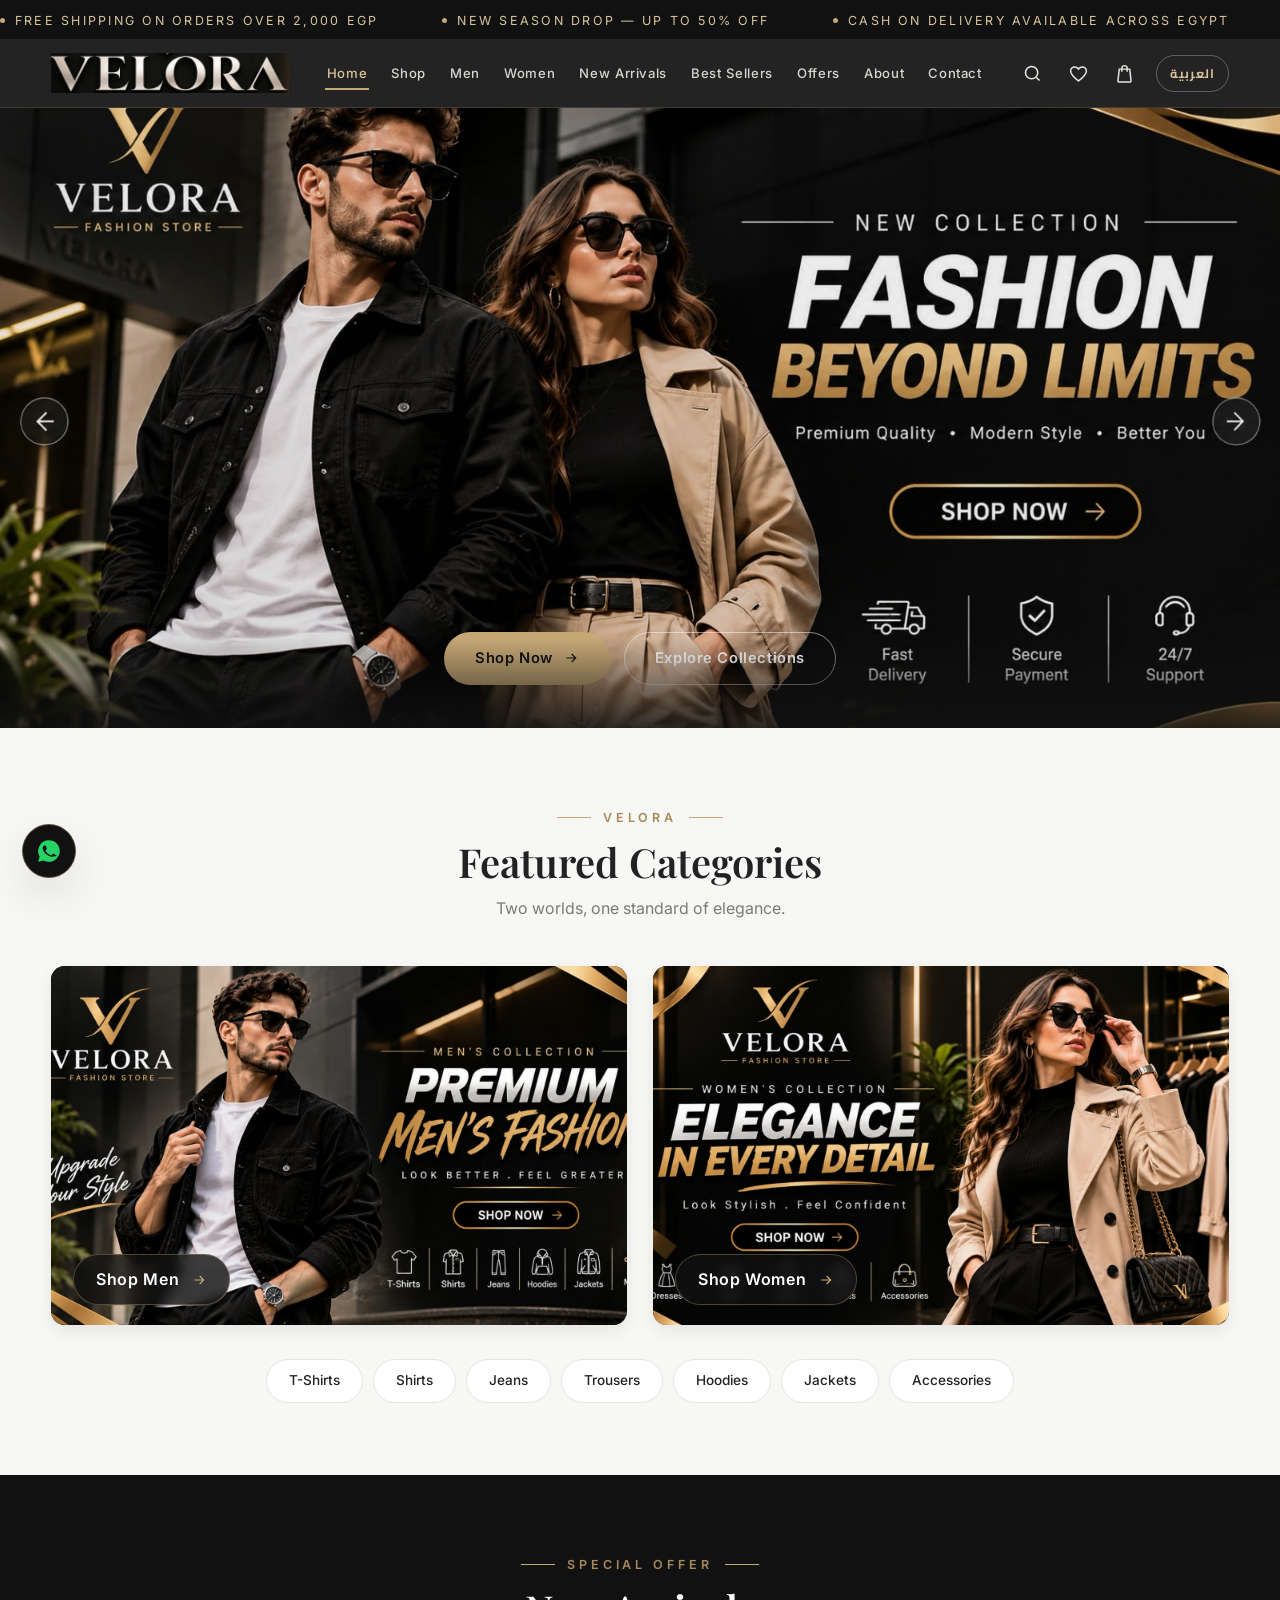
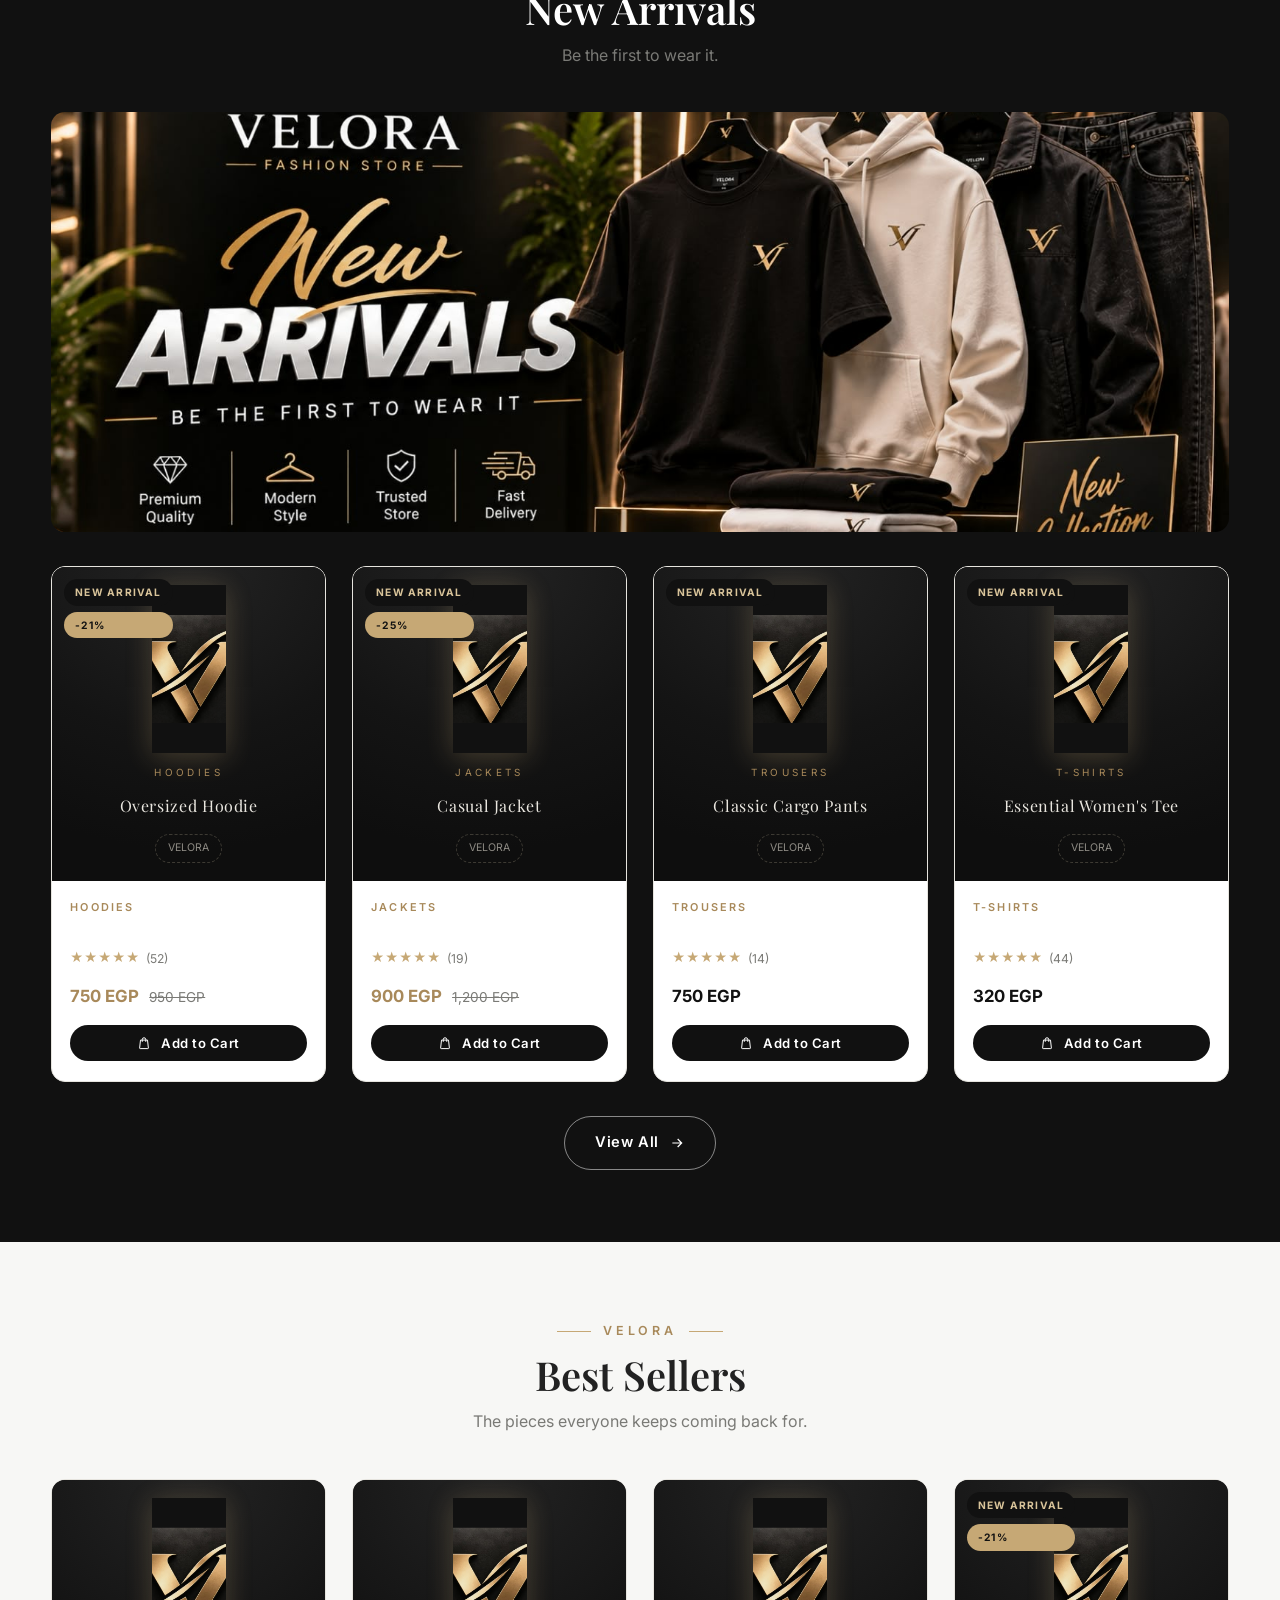
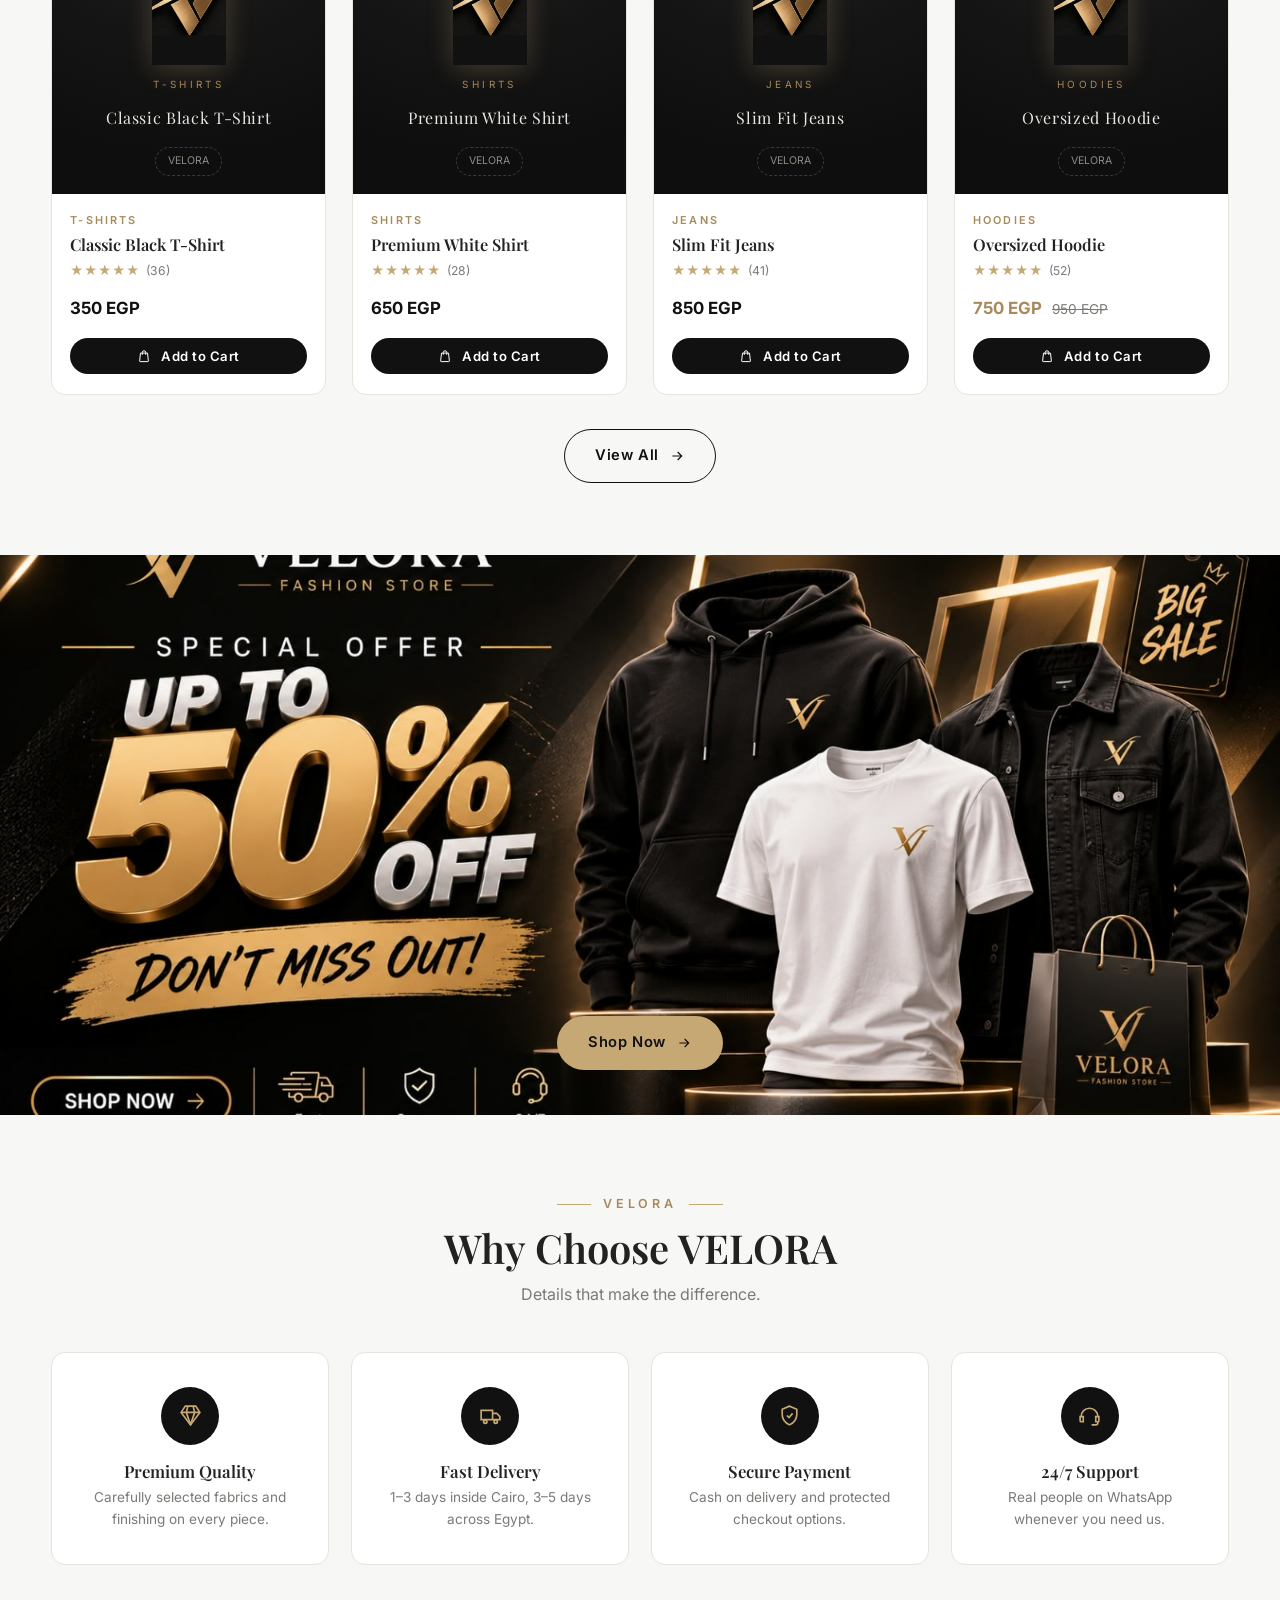
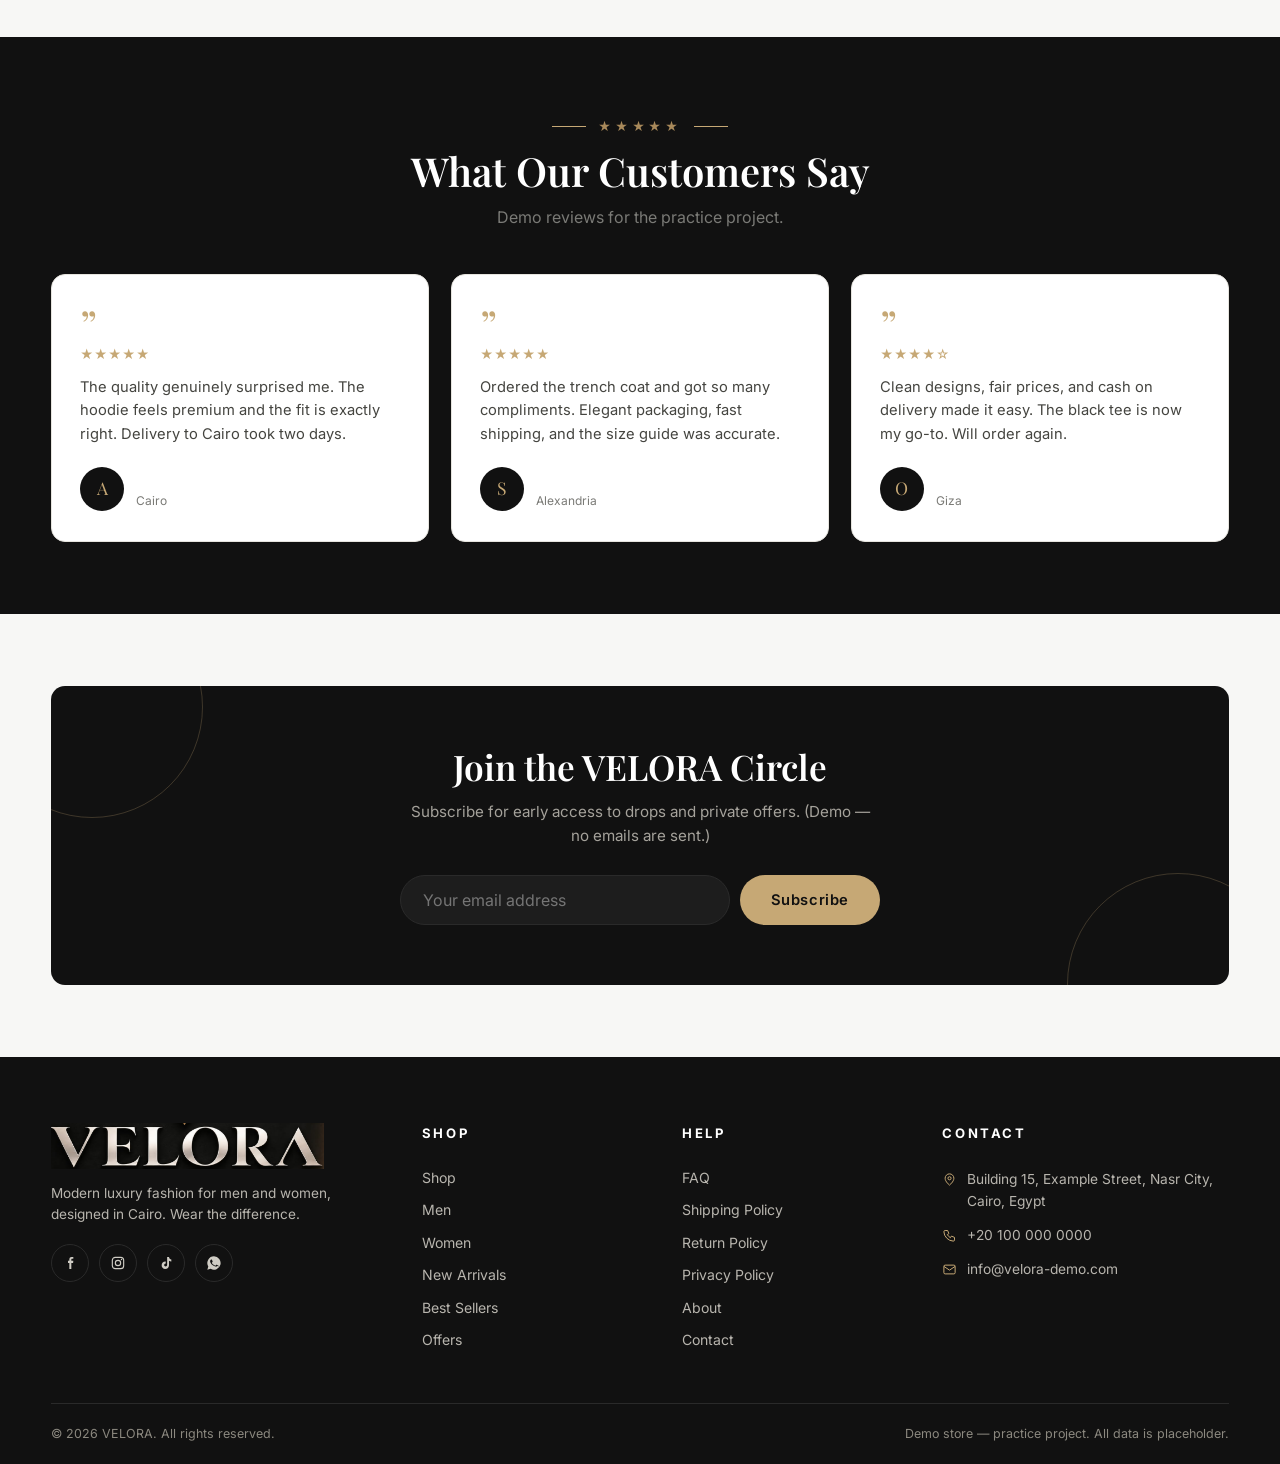
<file: index.html>
<!DOCTYPE html>
<html lang="en" dir="ltr">
<head>
  <meta charset="UTF-8" />
  <meta name="viewport" content="width=device-width, initial-scale=1.0" />
  <title>VELORA — Fashion Store | Wear The Difference</title>
  <meta name="description" content="VELORA is a modern luxury fashion store in Cairo, Egypt. Premium men's and women's clothing: t-shirts, shirts, jeans, hoodies, jackets and accessories. Wear the difference." />
  <meta name="keywords" content="VELORA, fashion store, Egypt, Cairo, clothing, menswear, womenswear, luxury fashion" />
  <meta name="author" content="VELORA Fashion Store" />
  <meta name="theme-color" content="#111111" />
  <meta property="og:type" content="website" />
  <meta property="og:title" content="VELORA — Fashion Store" />
  <meta property="og:description" content="Premium fashion for men and women. Wear the difference." />
  <meta property="og:image" content="" />
  <link rel="icon" type="image/png" href="[data-uri]" />
  <link rel="apple-touch-icon" href="[data-uri]" />
  <link rel="preconnect" href="https://fonts.googleapis.com" />
  <link rel="preconnect" href="https://fonts.gstatic.com" crossorigin />
  <link href="https://fonts.googleapis.com/css2?family=Playfair+Display:ital,wght@0,500;0,600;0,700;1,500&family=Inter:wght@400;500;600;700&family=Cairo:wght@400;600;700;800&display=swap" rel="stylesheet" />
  <link rel="stylesheet" href="style.css" />
  <script>
  /* VELORA admin gate: unlock Edit/admin UI via ?admin (sticks per browser), ?admin=off locks again. */
  try {
    var gq = new URLSearchParams(location.search);
    if (gq.has("admin")) {
      if (gq.get("admin") === "off") localStorage.removeItem("velora_admin");
      else localStorage.setItem("velora_admin", "1");
      history.replaceState(null, "", location.pathname + (location.hash || "#/"));
    }
  } catch (ge) {}
  </script>
</head>
<body>
  <div id="splash" aria-hidden="true">
    <div class="splash-inner">
      <img data-img="logo-mark.png" src="" alt="VELORA" class="splash-logo" />
      <div class="splash-bar"><span></span></div>
    </div>
  </div>
  <div id="app" aria-live="polite"></div>
  <div id="overlay-root"></div>
  <div id="toast-root" role="status" aria-live="polite"></div>
  
  <script src="img-1.js"></script>
  <script src="img-2.js"></script>
  <script src="img-3.js"></script>
  <script src="img-4.js"></script>
  <script src="img-5.js"></script>
  <script src="img-6.js"></script>
  <script src="img-7.js"></script>
  <script src="img-8.js"></script>
  <script>document.querySelectorAll("[data-img]").forEach(function(el){el.src=(window.VELORA_IMG&&VELORA_IMG[el.dataset.img])||el.dataset.img;});</script>
  <script src="app.js?v=3"></script>
</body>
</html>
</file>
<file: style.css>
/* ============================================================
   VELORA — Fashion Store
   Identity: #111111 / #FFFFFF / #C6A875 on #F7F7F5
   Modern. Minimal. Premium.
   ============================================================ */

:root {
  --black: #111111;
  --ink: #1a1a1a;
  --white: #ffffff;
  --gold: #c6a875;
  --gold-soft: #d9c49a;
  --gold-deep: #a8895a;
  --bg: #f7f7f5;
  --text: #222222;
  --muted: #7a7a76;
  --line: #e6e4de;
  --line-dark: #2a2a2a;
  --danger: #c0392b;
  --success: #1e7e4d;
  --radius: 14px;
  --radius-sm: 9px;
  --shadow: 0 18px 45px rgba(17, 17, 17, 0.10);
  --shadow-sm: 0 6px 18px rgba(17, 17, 17, 0.08);
  --font-display: "Playfair Display", "Cairo", serif;
  --font-body: "Inter", "Cairo", system-ui, sans-serif;
  --header-h: 68px;
  --ease: cubic-bezier(0.22, 1, 0.36, 1);
}

* { margin: 0; padding: 0; box-sizing: border-box; }

html { scroll-behavior: smooth; -webkit-text-size-adjust: 100%; }

body {
  font-family: var(--font-body);
  background: var(--bg);
  color: var(--text);
  line-height: 1.6;
  min-height: 100vh;
  overflow-x: hidden;
}

[dir="rtl"] body, [dir="rtl"] { font-family: "Cairo", var(--font-body); }

img { max-width: 100%; display: block; }
a { color: inherit; text-decoration: none; }
button { font-family: inherit; cursor: pointer; border: none; background: none; color: inherit; }
input, select, textarea { font-family: inherit; font-size: 1rem; color: var(--text); }
ul { list-style: none; }

::selection { background: var(--gold); color: var(--black); }

h1, h2, h3, .display { font-family: var(--font-display); font-weight: 600; line-height: 1.2; }
[dir="rtl"] h1, [dir="rtl"] h2, [dir="rtl"] h3, [dir="rtl"] .display { font-family: "Cairo", var(--font-display); font-weight: 700; }

/* ---------- Splash ---------- */
#splash {
  position: fixed; inset: 0; z-index: 200;
  background: var(--black);
  display: flex; align-items: center; justify-content: center;
  transition: opacity 0.55s var(--ease), visibility 0.55s;
}
#splash.hide { opacity: 0; visibility: hidden; }
.splash-inner { text-align: center; }
.splash-logo { width: 120px; margin: 0 auto 22px; filter: drop-shadow(0 6px 20px rgba(198,168,117,.35)); }
.splash-bar { width: 160px; height: 2px; background: #2c2c2c; margin: 0 auto; overflow: hidden; border-radius: 2px; }
.splash-bar span { display: block; height: 100%; width: 40%; background: var(--gold); animation: splashslide 1s infinite var(--ease); }
@keyframes splashslide { 0% { transform: translateX(-110%);} 100% { transform: translateX(420%);} }

/* ---------- Layout helpers ---------- */
.container { width: min(1200px, 92%); margin-inline: auto; }
.section { padding: 72px 0; }
.section.dark { background: var(--black); color: var(--white); }
.section-head { text-align: center; margin-bottom: 44px; }
.section-head .eyebrow {
  display: inline-flex; align-items: center; gap: 12px;
  font-size: .78rem; letter-spacing: .32em; text-transform: uppercase;
  color: var(--gold-deep); font-weight: 600;
}
.section-head .eyebrow::before, .section-head .eyebrow::after {
  content: ""; width: 34px; height: 1px; background: var(--gold);
}
.section-head h2 { font-size: clamp(1.7rem, 4vw, 2.5rem); margin-top: 10px; }
.section.dark .section-head h2 { color: var(--white); }
.section-head p { color: var(--muted); max-width: 560px; margin: 10px auto 0; }

/* ---------- Buttons ---------- */
.btn {
  display: inline-flex; align-items: center; justify-content: center; gap: 10px;
  padding: 14px 30px; border-radius: 999px;
  font-weight: 600; font-size: .92rem; letter-spacing: .04em;
  transition: transform .25s var(--ease), box-shadow .25s, background .25s, color .25s;
  border: 1px solid transparent; user-select: none; white-space: nowrap;
}
.btn:active { transform: scale(.97); }
.btn-gold { background: var(--gold); color: var(--black); }
.btn-gold:hover { background: var(--gold-soft); box-shadow: 0 10px 26px rgba(198,168,117,.35); transform: translateY(-2px); }
.btn-dark { background: var(--black); color: var(--white); }
.btn-dark:hover { background: var(--ink); transform: translateY(-2px); box-shadow: var(--shadow-sm); }
.btn-outline { border-color: var(--black); color: var(--black); background: transparent; }
.btn-outline:hover { background: var(--black); color: var(--white); }
.btn-outline-light { border-color: rgba(255,255,255,.5); color: var(--white); background: transparent; }
.btn-outline-light:hover { border-color: var(--gold); color: var(--gold); }
.btn-ghost { color: var(--muted); padding: 10px 14px; }
.btn-ghost:hover { color: var(--black); }
.btn-block { width: 100%; }
.btn[disabled] { opacity: .45; pointer-events: none; }
.btn svg { width: 16px; height: 16px; flex-shrink: 0; }
.btn-sm { padding: 9px 18px; font-size: .82rem; }
.btn-sm svg { width: 14px; height: 14px; }

/* ---------- Announcement bar ---------- */
.announce {
  background: var(--black); color: var(--gold-soft);
  font-size: .78rem; letter-spacing: .18em; text-transform: uppercase;
  overflow: hidden; white-space: nowrap; padding: 9px 0; position: relative;
}
.announce-track { display: inline-flex; gap: 64px; animation: marquee 26s linear infinite; will-change: transform; }
[dir="rtl"] .announce-track { animation-name: marquee-rtl; }
.announce-track span { display: inline-flex; align-items: center; gap: 10px; }
.announce-track i { width: 5px; height: 5px; background: var(--gold); border-radius: 50%; display: inline-block; }
@keyframes marquee { from { transform: translateX(0);} to { transform: translateX(-50%);} }
@keyframes marquee-rtl { from { transform: translateX(0);} to { transform: translateX(50%);} }

/* ---------- Header ---------- */
.site-header {
  position: sticky; top: 0; z-index: 90;
  background: rgba(17,17,17,.92); backdrop-filter: blur(14px);
  color: var(--white);
  border-bottom: 1px solid rgba(198,168,117,.18);
}
.navbar { height: var(--header-h); display: flex; align-items: center; gap: 20px; }
.brand { display: flex; align-items: center; gap: 12px; flex-shrink: 0; }
.brand img { height: 40px; width: auto; }
.brand-text { font-family: var(--font-display); font-size: 1.35rem; letter-spacing: .18em; color: var(--white); }
.brand-text small { display: block; font-family: var(--font-body); font-size: .52rem; letter-spacing: .42em; color: var(--gold); margin-top: -3px; }
.nav-links { display: flex; align-items: center; gap: 20px; margin-inline-start: auto; }
.nav-links a {
  font-size: .82rem; font-weight: 500; letter-spacing: .05em; color: #d8d6d1;
  padding: 6px 2px; position: relative; transition: color .2s; white-space: nowrap;
}
.nav-links a::after {
  content: ""; position: absolute; bottom: 0; inset-inline-start: 0;
  width: 0; height: 1.5px; background: var(--gold); transition: width .3s var(--ease);
}
.nav-links a:hover, .nav-links a.active { color: var(--gold-soft); }
.nav-links a:hover::after, .nav-links a.active::after { width: 100%; }
.nav-actions { display: flex; align-items: center; gap: 4px; margin-inline-start: 8px; }
.icon-btn {
  position: relative; width: 42px; height: 42px; border-radius: 50%;
  display: inline-flex; align-items: center; justify-content: center;
  color: #e8e6e1; transition: background .2s, color .2s;
}
.icon-btn:hover { background: rgba(198,168,117,.14); color: var(--gold-soft); }
.icon-btn svg { width: 21px; height: 21px; }
.count-badge {
  position: absolute; top: 3px; inset-inline-end: 2px;
  min-width: 17px; height: 17px; padding: 0 4px; border-radius: 999px;
  background: var(--gold); color: var(--black);
  font-size: .64rem; font-weight: 700; display: flex; align-items: center; justify-content: center;
}
.lang-toggle {
  font-size: .78rem; font-weight: 700; letter-spacing: .08em;
  border: 1px solid rgba(255,255,255,.28); border-radius: 999px; padding: 6px 13px;
  color: var(--gold-soft); transition: all .2s; margin-inline-start: 6px;
}
.lang-toggle:hover { border-color: var(--gold); background: rgba(198,168,117,.12); }
.nav-burger { display: none; }

/* Mobile nav drawer */
.mobile-nav {
  position: fixed; inset: 0; z-index: 120; visibility: hidden;
}
.mobile-nav.open { visibility: visible; }
.mobile-nav .scrim { position: absolute; inset: 0; background: rgba(0,0,0,.55); opacity: 0; transition: opacity .3s; }
.mobile-nav.open .scrim { opacity: 1; }
.mobile-nav .panel {
  position: absolute; top: 0; bottom: 0; inset-inline-start: 0;
  width: min(320px, 84vw); background: var(--black); color: var(--white);
  padding: 26px; transform: translateX(-102%); transition: transform .38s var(--ease);
  display: flex; flex-direction: column; gap: 4px; overflow-y: auto;
}
[dir="rtl"] .mobile-nav .panel { transform: translateX(102%); }
.mobile-nav.open .panel { transform: translateX(0); }
.mobile-nav .panel a.mlink {
  padding: 13px 6px; font-size: 1rem; border-bottom: 1px solid var(--line-dark);
  display: flex; justify-content: space-between; align-items: center; color: #ddd;
}
.mobile-nav .panel a.mlink:hover { color: var(--gold-soft); }
.mobile-nav .mhead { display: flex; align-items: center; justify-content: space-between; margin-bottom: 14px; }

/* ---------- Hero ---------- */
.hero { position: relative; background: var(--black); overflow: hidden; }
.hero-media { position: relative; }
.hero-media img { width: 100%; height: min(74vh, 620px); object-fit: cover; object-position: center; opacity: .92; display: block; }
.hero-cta {
  position: absolute; inset-inline: 0; bottom: 7%;
  display: flex; justify-content: center; gap: 14px; flex-wrap: wrap; padding: 0 16px;
}
.hero-scroll {
  position: absolute; bottom: 14px; inset-inline-start: 50%; transform: translateX(-50%);
  color: rgba(255,255,255,.65); font-size: .7rem; letter-spacing: .3em; text-transform: uppercase;
  display: none;
}
.hero::after {
  content: ""; position: absolute; inset: auto 0 0 0; height: 90px;
  background: linear-gradient(to top, rgba(17,17,17,.85), transparent); pointer-events: none;
}

/* ---------- Category cards ---------- */
.cat-grid { display: grid; grid-template-columns: repeat(2, 1fr); gap: 26px; }
.cat-card {
  position: relative; border-radius: var(--radius); overflow: hidden;
  aspect-ratio: 16/10; background: var(--black); box-shadow: var(--shadow-sm);
  transition: transform .4s var(--ease), box-shadow .4s;
}
.cat-card:hover { transform: translateY(-6px); box-shadow: var(--shadow); }
.cat-card img { width: 100%; height: 100%; object-fit: cover; transition: transform .8s var(--ease); }
.cat-card:hover img { transform: scale(1.05); }
.cat-card .cat-label {
  position: absolute; inset-inline-start: 22px; bottom: 20px;
  background: rgba(17,17,17,.78); backdrop-filter: blur(6px);
  color: var(--white); padding: 12px 22px; border-radius: 999px;
  display: flex; align-items: center; gap: 12px; font-weight: 600; letter-spacing: .04em;
  border: 1px solid rgba(198,168,117,.35);
}
.cat-card .cat-label svg { width: 16px; height: 16px; color: var(--gold); }
.chip-row { display: flex; flex-wrap: wrap; gap: 10px; justify-content: center; margin-top: 34px; }
.chip {
  padding: 10px 22px; border-radius: 999px; border: 1px solid var(--line);
  background: var(--white); font-size: .85rem; font-weight: 500;
  transition: all .25s var(--ease);
}
.chip:hover, .chip.active { background: var(--black); color: var(--gold-soft); border-color: var(--black); }

/* ---------- Product grid & cards ---------- */
.product-grid {
  display: grid; grid-template-columns: repeat(auto-fill, minmax(240px, 1fr));
  gap: 26px;
}
.pcard {
  background: var(--white); border-radius: var(--radius); overflow: hidden;
  border: 1px solid var(--line); position: relative;
  transition: transform .35s var(--ease), box-shadow .35s;
  display: flex; flex-direction: column;
}
.pcard:hover { transform: translateY(-6px); box-shadow: var(--shadow); }
.pcard-media { position: relative; aspect-ratio: 4/4.6; overflow: hidden; background: #161616; }
.pcard-media img { width: 100%; height: 100%; object-fit: cover; transition: transform .7s var(--ease); }
.pcard:hover .pcard-media img { transform: scale(1.06); }
.pcard-badges { position: absolute; top: 12px; inset-inline-start: 12px; display: flex; flex-direction: column; gap: 6px; z-index: 2; }
.badge {
  font-size: .64rem; font-weight: 700; letter-spacing: .12em; text-transform: uppercase;
  padding: 5px 11px; border-radius: 999px;
}
.badge.new { background: var(--black); color: var(--gold-soft); }
.badge.sale { background: var(--gold); color: var(--black); }
.badge.out { background: #eee; color: #888; }
.pcard-quick {
  position: absolute; top: 12px; inset-inline-end: 12px; z-index: 2;
  display: flex; flex-direction: column; gap: 8px;
  opacity: 0; transform: translateY(-6px); transition: all .3s var(--ease);
}
.pcard:hover .pcard-quick { opacity: 1; transform: translateY(0); }
.quick-btn {
  width: 38px; height: 38px; border-radius: 50%; background: var(--white);
  display: flex; align-items: center; justify-content: center; box-shadow: var(--shadow-sm);
  transition: all .2s;
}
.quick-btn:hover { background: var(--black); color: var(--gold-soft); }
.quick-btn.active { background: var(--gold); color: var(--black); }
.quick-btn svg { width: 17px; height: 17px; }
.btn-ghost svg { width: 15px; height: 15px; }
.pcard-body { padding: 18px 18px 20px; display: flex; flex-direction: column; gap: 6px; flex: 1; }
.pcard-cat { font-size: .68rem; letter-spacing: .2em; text-transform: uppercase; color: var(--gold-deep); font-weight: 600; }
.pcard-name { font-size: 1.02rem; font-weight: 600; }
.pcard-name a:hover { color: var(--gold-deep); }
.pcard-rating { display: flex; align-items: center; gap: 6px; font-size: .76rem; color: var(--muted); }
.stars { color: var(--gold); letter-spacing: 1px; font-size: .8rem; }
.pcard-price { margin-top: auto; display: flex; align-items: baseline; gap: 10px; padding-top: 8px; }
.price { font-weight: 700; font-size: 1.05rem; }
.price.old { color: var(--muted); text-decoration: line-through; font-weight: 400; font-size: .85rem; }
.price.now { color: var(--black); }
.price.now.sale { color: var(--gold-deep); }
.pcard .add-row { margin-top: 10px; }

/* Placeholder image slot */
.ph-img {
  width: 100%; height: 100%; display: flex; flex-direction: column;
  align-items: center; justify-content: center; gap: 12px;
  background:
    radial-gradient(120% 90% at 50% 0%, #232323 0%, #141414 60%, #0e0e0e 100%);
  color: var(--gold); text-align: center; padding: 18px;
}
.ph-img img.ph-mark { width: 74px; opacity: .95; filter: drop-shadow(0 4px 14px rgba(198,168,117,.3)); }
.ph-img .ph-name { font-family: var(--font-display); font-size: 1rem; color: #e9e6df; letter-spacing: .04em; }
.ph-img .ph-cat { font-size: .62rem; letter-spacing: .34em; text-transform: uppercase; color: var(--gold-deep); }
.ph-img .ph-hint { font-size: .66rem; color: #8f8c85; border: 1px dashed #3d3a33; padding: 5px 12px; border-radius: 999px; margin-top: 4px; }

/* Edit-mode controls */
.edit-fab {
  position: fixed; bottom: 22px; inset-inline-end: 22px; z-index: 110;
  display: flex; align-items: center; gap: 10px;
  background: var(--black); color: var(--gold-soft);
  border: 1px solid rgba(198,168,117,.4);
  padding: 13px 22px; border-radius: 999px; font-weight: 600; font-size: .85rem;
  box-shadow: var(--shadow); transition: all .25s var(--ease);
}
.edit-fab:hover { transform: translateY(-3px); }
.edit-fab.on { background: var(--gold); color: var(--black); }
.edit-fab svg { width: 17px; height: 17px; }
body.editing .pcard, body.editing .banner-slot { outline: 2px dashed var(--gold); outline-offset: 3px; }
.pcard-edit {
  position: absolute; bottom: 12px; inset-inline-end: 12px; z-index: 3;
  display: none; gap: 8px;
}
body.editing .pcard-edit { display: flex; }
.mini-btn {
  width: 36px; height: 36px; border-radius: 50%;
  background: var(--gold); color: var(--black);
  display: flex; align-items: center; justify-content: center; box-shadow: var(--shadow-sm);
  font-size: .8rem; font-weight: 700;
}
.mini-btn.danger { background: var(--danger); color: #fff; }
.mini-btn svg { width: 16px; height: 16px; }
.edit-banner-btn svg { width: 14px; height: 14px; }
.edit-banner-btn {
  display: none; position: absolute; top: 14px; inset-inline-end: 14px; z-index: 5;
  background: rgba(17,17,17,.85); color: var(--gold-soft); border: 1px solid var(--gold);
  padding: 9px 18px; border-radius: 999px; font-size: .8rem; font-weight: 600;
}
body.editing .edit-banner-btn { display: inline-flex; align-items: center; gap: 8px; }
.banner-slot { position: relative; }

/* ---------- Promo banner ---------- */
.promo-band { position: relative; background: var(--black); overflow: hidden; }
.promo-band img { width: 100%; max-height: 560px; object-fit: cover; display: block; }
.promo-band .promo-cta { position: absolute; inset-inline: 0; bottom: 8%; display: flex; justify-content: center; }

/* ---------- Feature band (why choose us) ---------- */
.feat-grid { display: grid; grid-template-columns: repeat(4, 1fr); gap: 22px; }
.feat-card {
  background: var(--white); border: 1px solid var(--line); border-radius: var(--radius);
  padding: 34px 24px; text-align: center; transition: all .3s var(--ease);
}
.feat-card:hover { transform: translateY(-5px); box-shadow: var(--shadow-sm); border-color: var(--gold); }
.feat-ico {
  width: 58px; height: 58px; margin: 0 auto 16px; border-radius: 50%;
  background: var(--black); color: var(--gold);
  display: flex; align-items: center; justify-content: center;
}
.feat-ico svg { width: 25px; height: 25px; }
.feat-card h3 { font-size: 1.05rem; margin-bottom: 6px; }
.feat-card p { font-size: .85rem; color: var(--muted); }
.dark .feat-card { background: #181818; border-color: var(--line-dark); }
.dark .feat-card h3 { color: var(--white); }
.dark .feat-card p { color: #9a978f; }
.dark .feat-card:hover { border-color: var(--gold); }

/* ---------- Reviews ---------- */
.review-grid { display: grid; grid-template-columns: repeat(3, 1fr); gap: 22px; }
.review-card {
  background: var(--white); border-radius: var(--radius); border: 1px solid var(--line);
  padding: 28px; position: relative;
}
.review-card .quote { font-family: var(--font-display); font-size: 2.6rem; color: var(--gold); line-height: 1; }
.review-card p { font-size: .92rem; margin: 10px 0 18px; color: #454540; }
.review-who { display: flex; align-items: center; gap: 12px; }
.review-who .avatar {
  width: 44px; height: 44px; border-radius: 50%; background: var(--black); color: var(--gold);
  display: flex; align-items: center; justify-content: center; font-family: var(--font-display); font-size: 1.1rem;
}
.review-who b { font-size: .9rem; display: block; }
.review-who span { font-size: .75rem; color: var(--muted); }

/* ---------- Newsletter ---------- */
.newsletter { background: var(--black); color: var(--white); border-radius: var(--radius); padding: 60px 7%; text-align: center; position: relative; overflow: hidden; }
.newsletter::before, .newsletter::after {
  content: ""; position: absolute; width: 220px; height: 220px; border-radius: 50%;
  border: 1px solid rgba(198,168,117,.25);
}
.newsletter::before { top: -90px; inset-inline-start: -70px; }
.newsletter::after { bottom: -110px; inset-inline-end: -60px; }
.newsletter h2 { color: var(--white); font-size: clamp(1.5rem, 3.4vw, 2.2rem); }
.newsletter p { color: #a5a29b; max-width: 480px; margin: 12px auto 26px; font-size: .95rem; }
.news-form { display: flex; gap: 10px; max-width: 480px; margin: 0 auto; }
.news-form input {
  flex: 1; background: #1d1d1d; border: 1px solid var(--line-dark); color: var(--white);
  border-radius: 999px; padding: 14px 22px; outline: none; transition: border .2s;
}
.news-form input:focus { border-color: var(--gold); }

/* ---------- Footer ---------- */
.site-footer { background: var(--black); color: #b8b5ae; padding: 66px 0 0; margin-top: 0; }
.footer-grid { display: grid; grid-template-columns: 1.5fr 1fr 1fr 1.3fr; gap: 40px; padding-bottom: 46px; }
.footer-brand img { height: 46px; margin-bottom: 14px; }
.footer-brand p { font-size: .85rem; max-width: 280px; }
.socials { display: flex; gap: 10px; margin-top: 18px; }
.socials a {
  width: 38px; height: 38px; border-radius: 50%; border: 1px solid var(--line-dark);
  display: flex; align-items: center; justify-content: center; color: #cfccc4; transition: all .25s;
}
.socials a:hover { background: var(--gold); color: var(--black); border-color: var(--gold); }
.socials svg { width: 16px; height: 16px; }
.footer-col h4 { color: var(--white); font-family: var(--font-body); font-size: .82rem; letter-spacing: .2em; text-transform: uppercase; margin-bottom: 18px; }
.footer-col a, .footer-col li { display: block; font-size: .88rem; padding: 5px 0; transition: color .2s; }
.footer-col a:hover { color: var(--gold-soft); }
.footer-contact li { display: flex; gap: 10px; align-items: flex-start; font-size: .86rem; padding: 6px 0; }
.footer-contact svg { width: 15px; height: 15px; color: var(--gold); flex-shrink: 0; margin-top: 4px; }
.footer-bottom {
  border-top: 1px solid var(--line-dark); padding: 20px 0; font-size: .78rem;
  display: flex; justify-content: space-between; gap: 12px; flex-wrap: wrap; color: #8b887f;
}

/* ---------- Page hero (inner pages) ---------- */
.page-hero { background: var(--black); color: var(--white); padding: 58px 0; text-align: center; position: relative; overflow: hidden; }
.page-hero::after { content: ""; position: absolute; inset: 0; background: radial-gradient(60% 120% at 50% 0%, rgba(198,168,117,.14), transparent 70%); }
.page-hero h1 { font-size: clamp(1.8rem, 4.5vw, 2.7rem); position: relative; }
.page-hero .crumbs { font-size: .78rem; letter-spacing: .16em; text-transform: uppercase; color: var(--gold-soft); margin-top: 10px; position: relative; }
.page-hero .crumbs a:hover { text-decoration: underline; }

/* ---------- Shop toolbar ---------- */
.shop-layout { display: grid; grid-template-columns: 250px 1fr; gap: 36px; align-items: start; }
.filters {
  background: var(--white); border: 1px solid var(--line); border-radius: var(--radius);
  padding: 24px; position: sticky; top: calc(var(--header-h) + 18px);
}
.filters h3 { font-size: .8rem; letter-spacing: .2em; text-transform: uppercase; margin-bottom: 14px; color: var(--gold-deep); font-family: var(--font-body); font-weight: 700; }
.filters .fgroup { margin-bottom: 26px; }
.fcheck { display: flex; align-items: center; gap: 10px; padding: 5px 0; font-size: .9rem; cursor: pointer; }
.fcheck input { accent-color: var(--gold-deep); width: 16px; height: 16px; }
.shop-topbar { display: flex; align-items: center; gap: 14px; margin-bottom: 24px; flex-wrap: wrap; }
.search-box { position: relative; flex: 1; min-width: 200px; }
.search-box input {
  width: 100%; padding: 13px 20px; padding-inline-start: 46px;
  border: 1px solid var(--line); border-radius: 999px; background: var(--white); outline: none; transition: border .2s, box-shadow .2s;
}
.search-box input:focus { border-color: var(--gold); box-shadow: 0 0 0 4px rgba(198,168,117,.15); }
.search-box svg { position: absolute; top: 50%; inset-inline-start: 17px; transform: translateY(-50%); width: 17px; height: 17px; color: var(--muted); }
.sort-select {
  padding: 13px 18px; border-radius: 999px; border: 1px solid var(--line); background: var(--white);
  outline: none; font-size: .88rem; cursor: pointer;
}
.results-count { font-size: .82rem; color: var(--muted); }
.filters-toggle { display: none; }

/* ---------- Empty states ---------- */
.empty-state { text-align: center; padding: 80px 20px; }
.empty-state .eico {
  width: 86px; height: 86px; border-radius: 50%; background: var(--white); border: 1px solid var(--line);
  display: flex; align-items: center; justify-content: center; margin: 0 auto 20px; color: var(--gold-deep);
}
.empty-state .eico svg { width: 36px; height: 36px; }
.empty-state h3 { font-size: 1.4rem; margin-bottom: 8px; }
.empty-state p { color: var(--muted); margin-bottom: 24px; }

/* ---------- Product details ---------- */
.pd-layout { display: grid; grid-template-columns: 1.05fr 1fr; gap: 52px; align-items: start; }
.pd-gallery { border-radius: var(--radius); overflow: hidden; background: #161616; aspect-ratio: 4/4.4; position: relative; }
.pd-gallery img { width: 100%; height: 100%; object-fit: cover; }
.pd-info .pd-cat { font-size: .72rem; letter-spacing: .26em; text-transform: uppercase; color: var(--gold-deep); font-weight: 700; }
.pd-info h1 { font-size: clamp(1.6rem, 3.4vw, 2.3rem); margin: 8px 0 12px; }
.pd-price-row { display: flex; align-items: baseline; gap: 14px; margin: 14px 0; }
.pd-price-row .price.now { font-size: 1.7rem; }
.pd-price-row .price.old { font-size: 1.05rem; }
.save-tag { background: var(--gold); color: var(--black); font-size: .7rem; font-weight: 700; padding: 4px 12px; border-radius: 999px; letter-spacing: .06em; }
.pd-desc { color: #4c4c46; font-size: .95rem; margin-bottom: 22px; }
.pd-meta { font-size: .82rem; color: var(--muted); display: grid; gap: 6px; margin-bottom: 22px; }
.pd-meta b { color: var(--text); font-weight: 600; }
.opt-label { font-size: .8rem; font-weight: 700; letter-spacing: .1em; text-transform: uppercase; margin: 18px 0 10px; }
.opt-row { display: flex; flex-wrap: wrap; gap: 10px; }
.size-pill {
  min-width: 46px; padding: 10px 14px; border-radius: var(--radius-sm); border: 1px solid var(--line);
  background: var(--white); font-size: .86rem; font-weight: 600; text-align: center; transition: all .2s;
}
.size-pill:hover { border-color: var(--black); }
.size-pill.sel { background: var(--black); color: var(--gold-soft); border-color: var(--black); }
.color-dot { width: 34px; height: 34px; border-radius: 50%; border: 2px solid var(--white); box-shadow: 0 0 0 1px var(--line); transition: all .2s; }
.color-dot.sel { box-shadow: 0 0 0 2.5px var(--gold-deep); }
.qty-row { display: flex; align-items: center; gap: 16px; margin: 26px 0; flex-wrap: wrap; }
.qty-ctrl { display: inline-flex; align-items: center; border: 1px solid var(--line); border-radius: 999px; background: var(--white); }
.qty-ctrl button { width: 42px; height: 44px; font-size: 1.15rem; color: var(--text); }
.qty-ctrl button:hover { color: var(--gold-deep); }
.qty-ctrl button svg { width: 13px; height: 13px; }
.qty-ctrl span { min-width: 36px; text-align: center; font-weight: 600; }
.stock-line { font-size: .82rem; font-weight: 600; }
.stock-line.in { color: var(--success); }
.stock-line.out { color: var(--danger); }
.pd-actions { display: flex; gap: 12px; flex-wrap: wrap; }
.pd-section { margin-top: 60px; }
.review-item { border-bottom: 1px solid var(--line); padding: 18px 0; }
.review-item .rhead { display: flex; justify-content: space-between; align-items: center; margin-bottom: 4px; flex-wrap: wrap; gap: 6px; }
.review-item b { font-size: .92rem; }
.review-item .rdate { font-size: .75rem; color: var(--muted); }
.review-item p { font-size: .9rem; color: #4c4c46; }
.review-form { background: var(--white); border: 1px solid var(--line); border-radius: var(--radius); padding: 26px; margin-top: 26px; }
.review-form h3 { margin-bottom: 14px; font-size: 1.15rem; }

/* ---------- Forms ---------- */
.field { margin-bottom: 16px; }
.field label { display: block; font-size: .8rem; font-weight: 600; letter-spacing: .05em; margin-bottom: 7px; }
.field input, .field select, .field textarea {
  width: 100%; padding: 13px 16px; border: 1px solid var(--line); border-radius: var(--radius-sm);
  background: var(--white); outline: none; transition: border .2s, box-shadow .2s;
}
.field input:focus, .field select:focus, .field textarea:focus { border-color: var(--gold); box-shadow: 0 0 0 4px rgba(198,168,117,.15); }
.field .hint { font-size: .74rem; color: var(--muted); margin-top: 5px; }
.field-error { border-color: var(--danger) !important; }
.form-row { display: grid; grid-template-columns: 1fr 1fr; gap: 14px; }

/* ---------- Cart ---------- */
.cart-layout { display: grid; grid-template-columns: 1.6fr 1fr; gap: 36px; align-items: start; }
.cart-line {
  display: grid; grid-template-columns: 92px 1fr auto; gap: 18px; align-items: center;
  background: var(--white); border: 1px solid var(--line); border-radius: var(--radius);
  padding: 16px; margin-bottom: 14px;
}
.cart-line .cl-img { width: 92px; height: 104px; border-radius: var(--radius-sm); overflow: hidden; background: #161616; }
.cart-line .cl-img img { width: 100%; height: 100%; object-fit: cover; }
.cart-line h4 { font-size: .98rem; margin-bottom: 3px; }
.cart-line .cl-meta { font-size: .78rem; color: var(--muted); }
.cart-line .cl-price { font-weight: 700; margin-top: 6px; }
.cl-side { display: flex; flex-direction: column; align-items: flex-end; gap: 10px; }
.link-remove { font-size: .76rem; color: var(--muted); text-decoration: underline; }
.link-remove:hover { color: var(--danger); }
.summary-card { background: var(--white); border: 1px solid var(--line); border-radius: var(--radius); padding: 28px; position: sticky; top: calc(var(--header-h) + 18px); }
.summary-card h3 { font-size: 1.2rem; margin-bottom: 18px; }
.sum-row { display: flex; justify-content: space-between; font-size: .9rem; padding: 7px 0; }
.sum-row.total { border-top: 1px solid var(--line); margin-top: 12px; padding-top: 16px; font-size: 1.1rem; font-weight: 700; }
.sum-row .free { color: var(--success); font-weight: 600; }
.sum-row .disc { color: var(--gold-deep); font-weight: 600; }
.coupon-row { display: flex; gap: 8px; margin: 14px 0; }
.coupon-row input { flex: 1; padding: 11px 14px; border: 1px solid var(--line); border-radius: var(--radius-sm); outline: none; text-transform: uppercase; letter-spacing: .08em; font-size: .85rem; }
.progress-ship { margin: 12px 0 4px; }
.progress-ship .bar { height: 6px; background: var(--line); border-radius: 999px; overflow: hidden; margin-top: 8px; }
.progress-ship .bar span { display: block; height: 100%; background: var(--gold); border-radius: 999px; transition: width .5s var(--ease); }
.progress-ship p { font-size: .78rem; color: var(--muted); }

/* ---------- Checkout ---------- */
.checkout-layout { display: grid; grid-template-columns: 1.5fr 1fr; gap: 36px; align-items: start; }
.pay-opt {
  display: flex; gap: 14px; align-items: flex-start; border: 1px solid var(--line); border-radius: var(--radius-sm);
  padding: 16px; margin-bottom: 12px; cursor: pointer; background: var(--white); transition: all .2s;
}
.pay-opt:hover { border-color: var(--gold); }
.pay-opt.sel { border-color: var(--gold-deep); box-shadow: 0 0 0 3px rgba(198,168,117,.18); }
.pay-opt input { margin-top: 4px; accent-color: var(--gold-deep); }
.pay-opt b { font-size: .94rem; display: block; }
.pay-opt span { font-size: .8rem; color: var(--muted); }
.demo-tag { font-size: .62rem; background: #f3ecdd; color: var(--gold-deep); border-radius: 999px; padding: 3px 10px; font-weight: 700; letter-spacing: .06em; margin-inline-start: 8px; }
.panel-card { background: var(--white); border: 1px solid var(--line); border-radius: var(--radius); padding: 30px; }
.mini-line { display: flex; gap: 12px; align-items: center; padding: 8px 0; font-size: .86rem; }
.mini-line .ml-img { width: 46px; height: 52px; border-radius: 8px; overflow: hidden; background: #161616; flex-shrink: 0; }
.mini-line .ml-img img { width: 100%; height: 100%; object-fit: cover; }
.mini-line .ml-qty { margin-inline-start: auto; color: var(--muted); font-size: .8rem; white-space: nowrap; }

/* ---------- Order confirmation ---------- */
.confirm-wrap { max-width: 640px; margin: 0 auto; text-align: center; }
.confirm-check {
  width: 92px; height: 92px; border-radius: 50%; background: var(--black); color: var(--gold);
  display: flex; align-items: center; justify-content: center; margin: 0 auto 24px;
  animation: pop .5s var(--ease);
}
.confirm-check svg { width: 42px; height: 42px; }
@keyframes pop { 0% { transform: scale(.4); opacity: 0;} 100% { transform: scale(1); opacity: 1;} }
.order-num { display: inline-block; background: #f3ecdd; color: var(--gold-deep); border-radius: 999px; padding: 8px 22px; font-weight: 700; letter-spacing: .06em; margin: 14px 0 26px; }

/* ---------- Admin ---------- */
.admin-tabs { display: flex; gap: 8px; flex-wrap: wrap; margin-bottom: 28px; }
.admin-tab { padding: 10px 20px; border-radius: 999px; border: 1px solid var(--line); background: var(--white); font-size: .85rem; font-weight: 600; }
.admin-tab.active { background: var(--black); color: var(--gold-soft); border-color: var(--black); }
.stat-grid { display: grid; grid-template-columns: repeat(4, 1fr); gap: 18px; margin-bottom: 32px; }
.stat-card { background: var(--white); border: 1px solid var(--line); border-radius: var(--radius); padding: 22px; }
.stat-card .num { font-family: var(--font-display); font-size: 2rem; }
.stat-card .lbl { font-size: .76rem; letter-spacing: .12em; text-transform: uppercase; color: var(--muted); }
.admin-table { width: 100%; border-collapse: collapse; background: var(--white); border-radius: var(--radius); overflow: hidden; border: 1px solid var(--line); }
.admin-table th { text-align: start; font-size: .72rem; letter-spacing: .14em; text-transform: uppercase; color: var(--muted); padding: 14px 16px; border-bottom: 1px solid var(--line); }
.admin-table td { padding: 13px 16px; border-bottom: 1px solid var(--line); font-size: .88rem; vertical-align: middle; }
.admin-table tr:last-child td { border-bottom: none; }
.admin-table .t-img { width: 46px; height: 52px; border-radius: 8px; overflow: hidden; background: #161616; }
.admin-table .t-img img { width: 100%; height: 100%; object-fit: cover; }
.row-actions { display: flex; gap: 8px; }
.table-wrap { overflow-x: auto; }

/* ---------- Modal ---------- */
.modal-scrim {
  position: fixed; inset: 0; z-index: 150; background: rgba(10,10,10,.6); backdrop-filter: blur(4px);
  display: flex; align-items: center; justify-content: center; padding: 20px;
  opacity: 0; visibility: hidden; transition: all .3s;
}
.modal-scrim.open { opacity: 1; visibility: visible; }
.modal {
  background: var(--bg); border-radius: var(--radius); width: min(560px, 100%);
  max-height: 88vh; overflow-y: auto; padding: 30px; transform: translateY(18px); transition: transform .35s var(--ease);
}
.modal-scrim.open .modal { transform: translateY(0); }
.modal-head { display: flex; justify-content: space-between; align-items: center; margin-bottom: 20px; }
.modal-head h3 { font-size: 1.3rem; }
.img-drop {
  border: 2px dashed var(--line); border-radius: var(--radius-sm); padding: 26px; text-align: center;
  color: var(--muted); font-size: .85rem; cursor: pointer; transition: all .2s; background: var(--white);
}
.img-drop:hover { border-color: var(--gold); color: var(--gold-deep); }
.img-drop img { max-height: 150px; margin: 0 auto 10px; border-radius: 8px; }

/* ---------- Toasts ---------- */
#toast-root { position: fixed; bottom: 24px; inset-inline-start: 50%; transform: translateX(-50%); z-index: 180; display: flex; flex-direction: column; gap: 10px; align-items: center; pointer-events: none; }
[dir="rtl"] #toast-root { transform: translateX(50%); }
.toast {
  background: var(--black); color: var(--white); padding: 13px 24px; border-radius: 999px;
  font-size: .86rem; display: flex; align-items: center; gap: 10px; box-shadow: var(--shadow);
  animation: toastin .35s var(--ease); border: 1px solid rgba(198,168,117,.3); max-width: 90vw;
}
.toast.success svg { color: var(--gold); }
.toast.error { border-color: rgba(192,57,43,.6); }
.toast.error svg { color: #e74c3c; }
.toast svg { width: 16px; height: 16px; flex-shrink: 0; }
@keyframes toastin { from { transform: translateY(16px); opacity: 0;} to { transform: translateY(0); opacity: 1;} }
.toast.out { animation: toastout .3s var(--ease) forwards; }
@keyframes toastout { to { transform: translateY(10px); opacity: 0; } }

/* ---------- Skeleton loading ---------- */
.skel-grid { display: grid; grid-template-columns: repeat(auto-fill, minmax(240px, 1fr)); gap: 26px; }
.skel-card { border-radius: var(--radius); overflow: hidden; background: var(--white); border: 1px solid var(--line); }
.skel { background: linear-gradient(100deg, #eee 40%, #f7f7f5 50%, #eee 60%); background-size: 200% 100%; animation: shimmer 1.2s infinite; }
@keyframes shimmer { to { background-position: -200% 0; } }
.skel-media { aspect-ratio: 4/4.6; }
.skel-line { height: 13px; border-radius: 6px; margin: 12px 16px; }
.route-fade { animation: routefade .4s var(--ease); }
@keyframes routefade { from { opacity: 0; transform: translateY(10px);} to { opacity: 1; transform: translateY(0);} }

/* ---------- Misc ---------- */
.divider-gold { width: 64px; height: 2px; background: var(--gold); margin: 0 auto; }
.text-gold { color: var(--gold-deep); }
.map-embed { border-radius: var(--radius); overflow: hidden; border: 1px solid var(--line); }
.map-embed iframe { width: 100%; height: 320px; border: 0; display: block; }
.info-list { display: grid; gap: 14px; }
.info-list li { display: flex; gap: 14px; align-items: flex-start; background: var(--white); border: 1px solid var(--line); border-radius: var(--radius-sm); padding: 16px 18px; font-size: .9rem; }
.info-list svg { width: 18px; height: 18px; color: var(--gold-deep); flex-shrink: 0; margin-top: 3px; }
.accordion { border: 1px solid var(--line); border-radius: var(--radius); background: var(--white); overflow: hidden; }
.acc-item + .acc-item { border-top: 1px solid var(--line); }
.acc-head { width: 100%; display: flex; justify-content: space-between; align-items: center; padding: 20px 22px; font-weight: 600; font-size: .95rem; text-align: start; gap: 12px; }
.acc-head svg { width: 16px; height: 16px; flex-shrink: 0; transition: transform .3s; color: var(--gold-deep); }
.acc-item.open .acc-head svg { transform: rotate(45deg); }
.acc-body { max-height: 0; overflow: hidden; transition: max-height .4s var(--ease); }
.acc-body p { padding: 0 22px 20px; font-size: .9rem; color: #4c4c46; }
.policy-body { background: var(--white); border: 1px solid var(--line); border-radius: var(--radius); padding: 40px; max-width: 820px; margin: 0 auto; }
.policy-body h3 { margin: 26px 0 10px; font-size: 1.15rem; }
.policy-body h3:first-child { margin-top: 0; }
.policy-body p, .policy-body li { font-size: .92rem; color: #4c4c46; }
.policy-body ul { padding-inline-start: 22px; list-style: disc; }
.policy-body table { width: 100%; border-collapse: collapse; margin: 14px 0; font-size: .88rem; }
.policy-body th, .policy-body td { border: 1px solid var(--line); padding: 10px 14px; text-align: start; }
.policy-body th { background: #faf9f6; }
.two-col { display: grid; grid-template-columns: 1fr 1fr; gap: 40px; align-items: start; }
.about-img { border-radius: var(--radius); overflow: hidden; box-shadow: var(--shadow); }
.notfound-wrap { text-align: center; padding: 90px 20px; }
.notfound-wrap .big { font-family: var(--font-display); font-size: clamp(4rem, 14vw, 8rem); color: var(--black); line-height: 1; }
.notfound-wrap .big span { color: var(--gold); }
.wa-float {
  position: fixed; bottom: 22px; inset-inline-start: 22px; z-index: 105;
  width: 54px; height: 54px; border-radius: 50%; background: #111; color: #25d366;
  display: flex; align-items: center; justify-content: center; border: 1px solid rgba(198,168,117,.4);
  box-shadow: var(--shadow); transition: transform .25s var(--ease);
}
.wa-float:hover { transform: translateY(-4px) scale(1.05); }
.wa-float svg { width: 26px; height: 26px; }
.back-to-top {
  position: fixed; bottom: 88px; inset-inline-start: 26px; z-index: 104;
  width: 42px; height: 42px; border-radius: 50%; background: var(--white); border: 1px solid var(--line);
  display: none; align-items: center; justify-content: center; box-shadow: var(--shadow-sm); color: var(--black);
}
.back-to-top.show { display: flex; }

/* ---------- Responsive ---------- */
@media (max-width: 1020px) {
  .feat-grid { grid-template-columns: repeat(2, 1fr); }
  .footer-grid { grid-template-columns: 1fr 1fr; }
  .review-grid { grid-template-columns: 1fr 1fr; }
  .shop-layout { grid-template-columns: 1fr; }
  .filters { position: fixed; inset: 0; z-index: 130; border-radius: 0; overflow-y: auto; transform: translateY(102%); transition: transform .35s var(--ease); top: 0; }
  .filters.open { transform: translateY(0); }
  .filters-toggle { display: inline-flex; }
  .stat-grid { grid-template-columns: repeat(2, 1fr); }
}
@media (max-width: 860px) {
  .nav-links { display: none; }
  .nav-burger { display: inline-flex; }
  .pd-layout, .cart-layout, .checkout-layout, .two-col { grid-template-columns: 1fr; }
  .cat-grid { grid-template-columns: 1fr; }
  .summary-card, .filters { position: static; }
  .filters { position: fixed; }
  .section { padding: 54px 0; }
  .navbar { gap: 10px; }
  .brand img { height: 32px; }
  .nav-actions a[data-focus-search] { display: none; }
  .hero-media img { height: auto; min-height: 200px; object-fit: contain; }
  .hero-cta { position: static; padding: 16px 16px 30px; background: var(--black); }
  .hero::after { display: none; }
}
@media (max-width: 640px) {
  .brand img { height: 28px; }
  .lang-toggle { padding: 5px 10px; font-size: .72rem; }
  .icon-btn { width: 38px; height: 38px; }
  .review-grid { grid-template-columns: 1fr; }
  .feat-grid { grid-template-columns: 1fr 1fr; gap: 14px; }
  .feat-card { padding: 24px 14px; }
  .news-form { flex-direction: column; }
  .footer-grid { grid-template-columns: 1fr; gap: 30px; }
  .form-row { grid-template-columns: 1fr; }
  .product-grid { grid-template-columns: repeat(2, 1fr); gap: 12px; }
  .pcard-body { padding: 12px 12px 14px; }
  .pcard-name { font-size: .88rem; }
  .pcard-quick { opacity: 1; transform: none; }
  .quick-btn { width: 33px; height: 33px; }
  .cart-line { grid-template-columns: 74px 1fr; }
  .cl-side { grid-column: 1 / -1; flex-direction: row; justify-content: space-between; align-items: center; }
  .stat-grid { grid-template-columns: 1fr 1fr; }
  .edit-fab { bottom: 16px; inset-inline-end: 16px; padding: 12px 18px; }
  .wa-float { bottom: 16px; inset-inline-start: 16px; width: 50px; height: 50px; }
  .hero-cta .btn { padding: 12px 22px; font-size: .84rem; }
}

/* Reduced motion */
@media (prefers-reduced-motion: reduce) {
  *, *::before, *::after { animation-duration: .01ms !important; transition-duration: .01ms !important; scroll-behavior: auto !important; }
}
</file>
